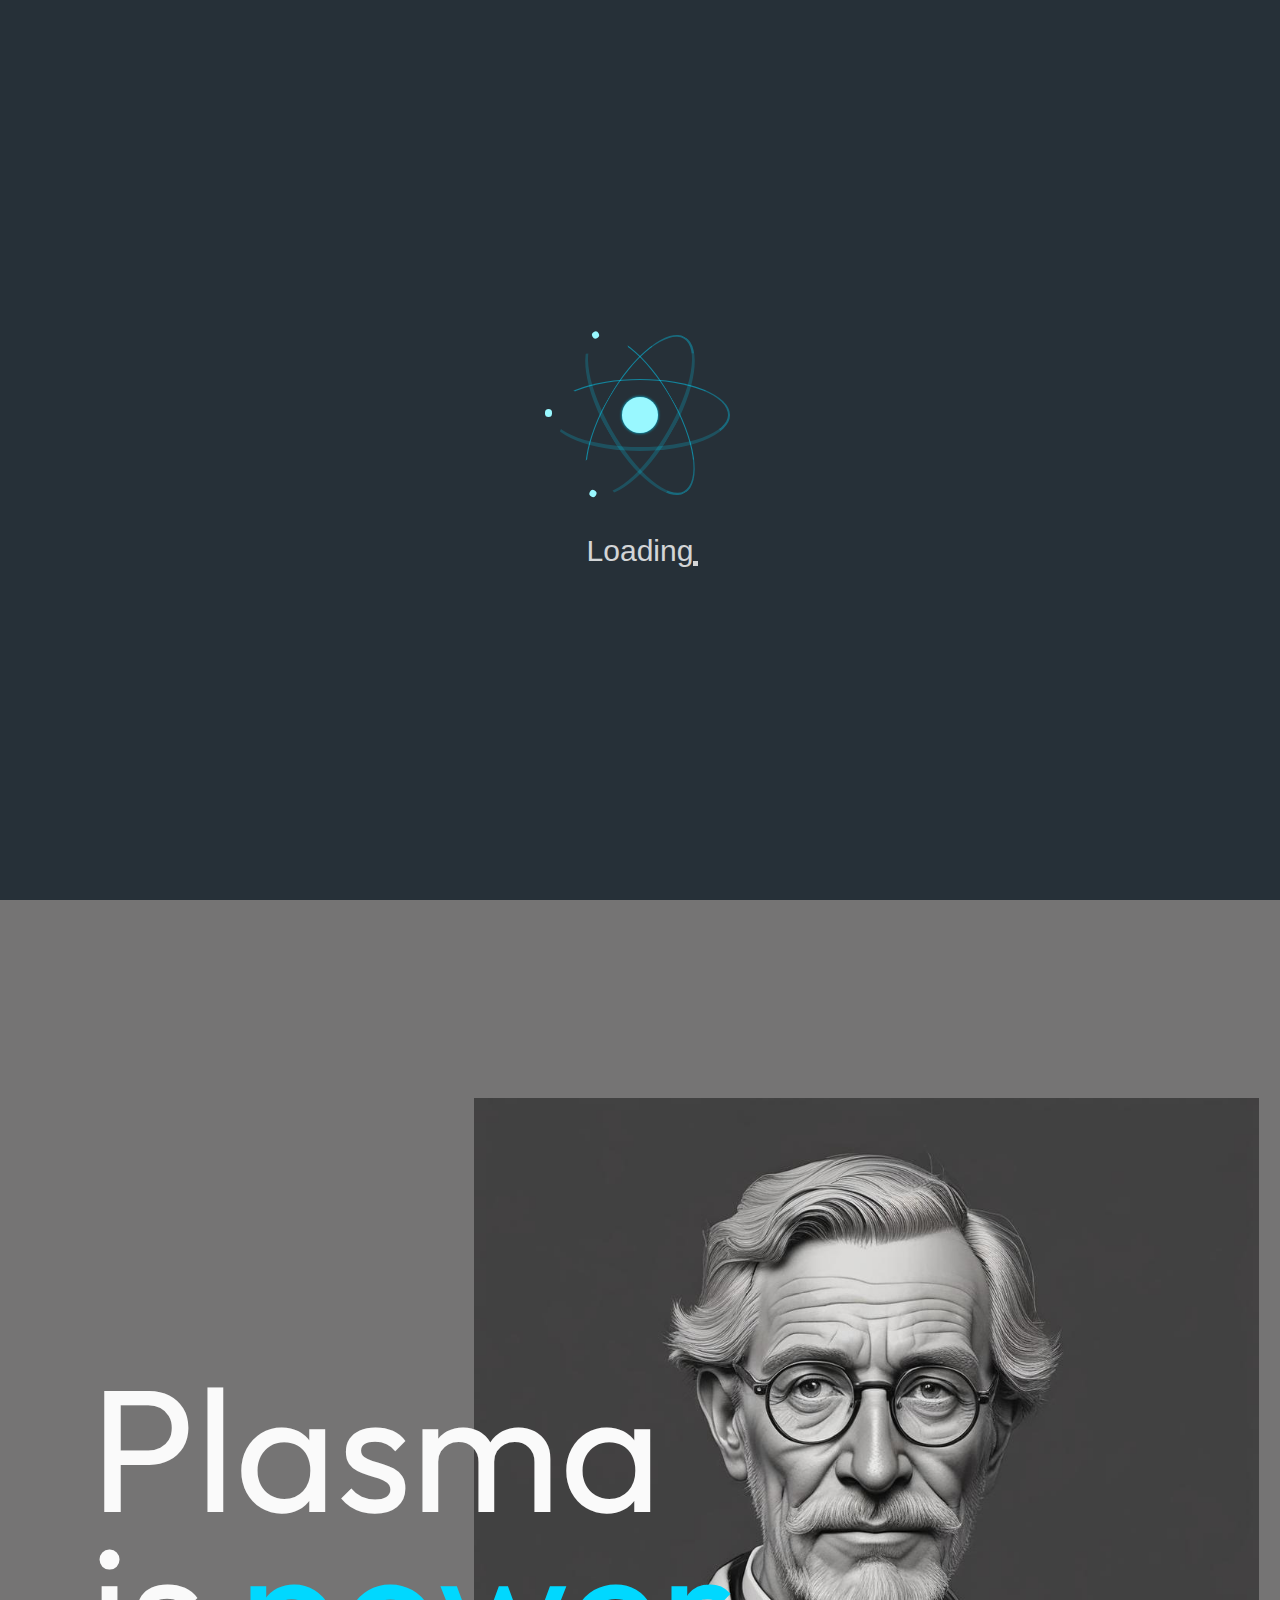
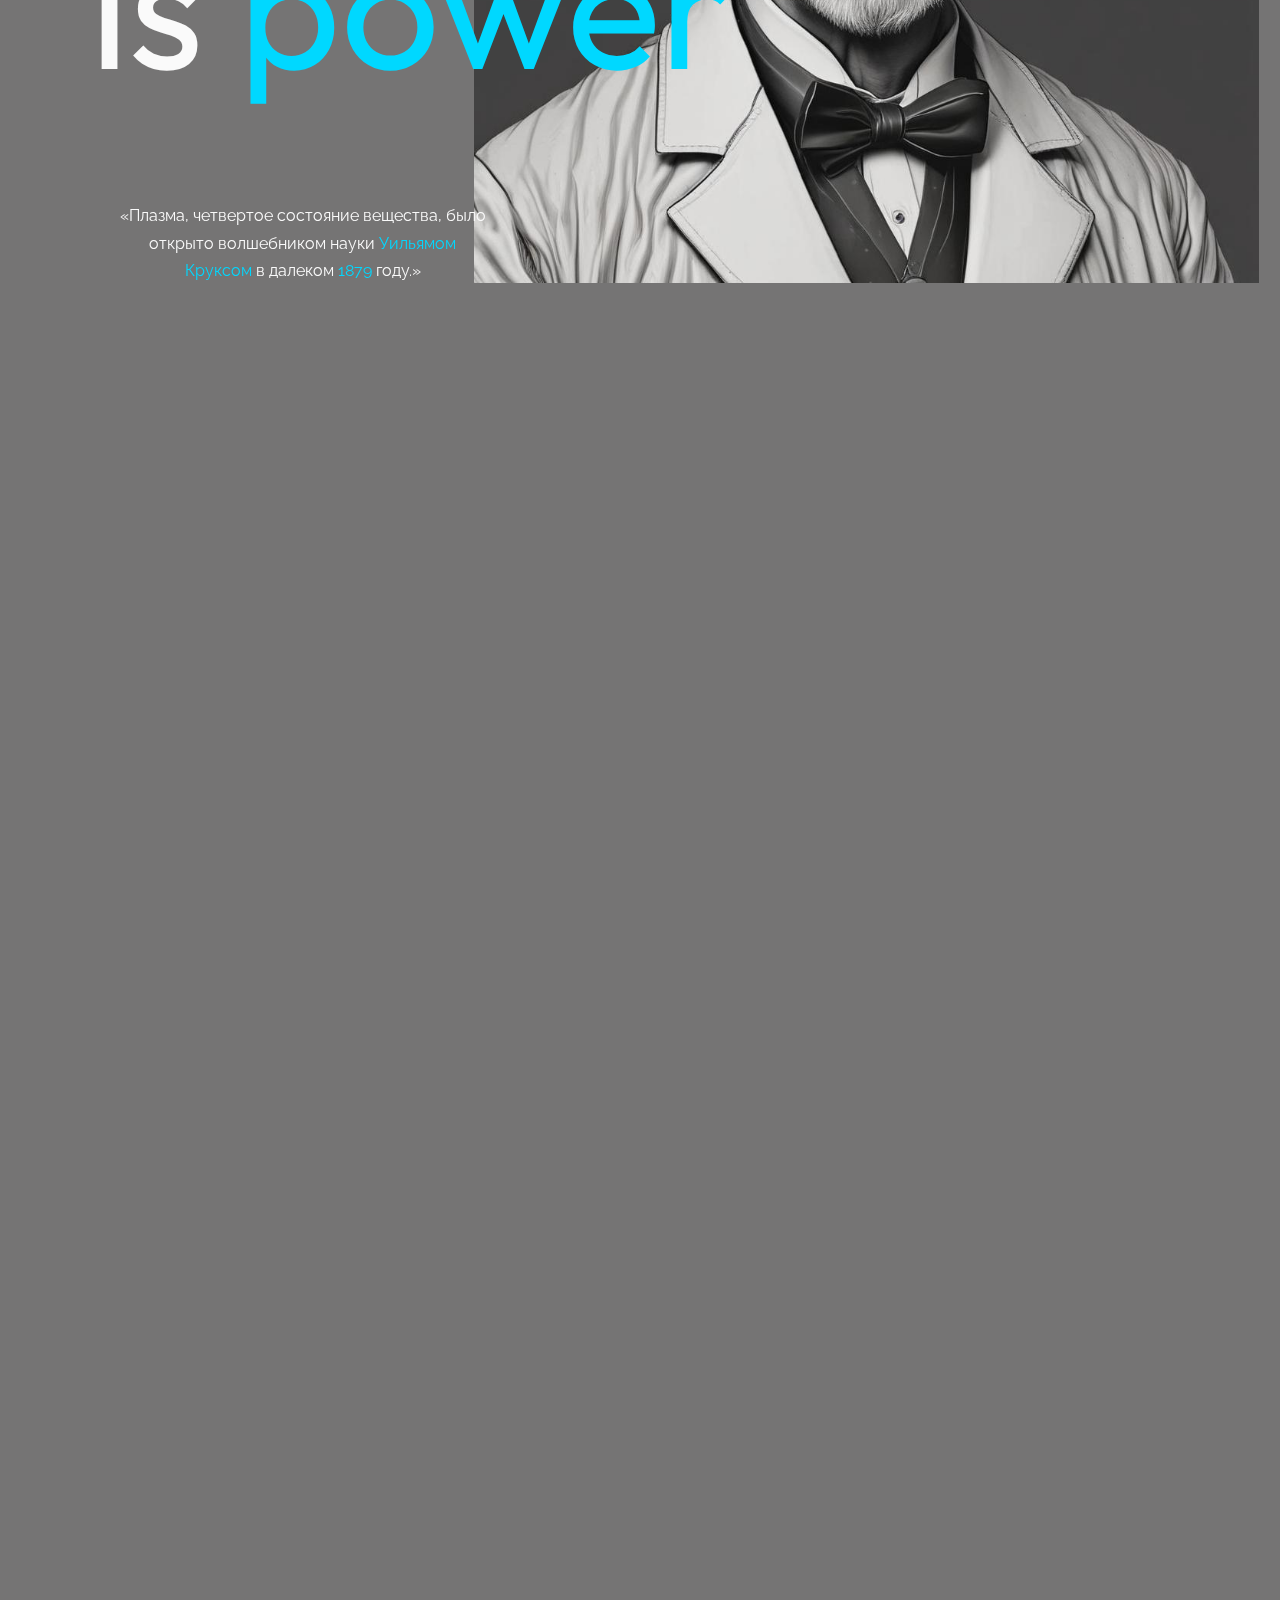
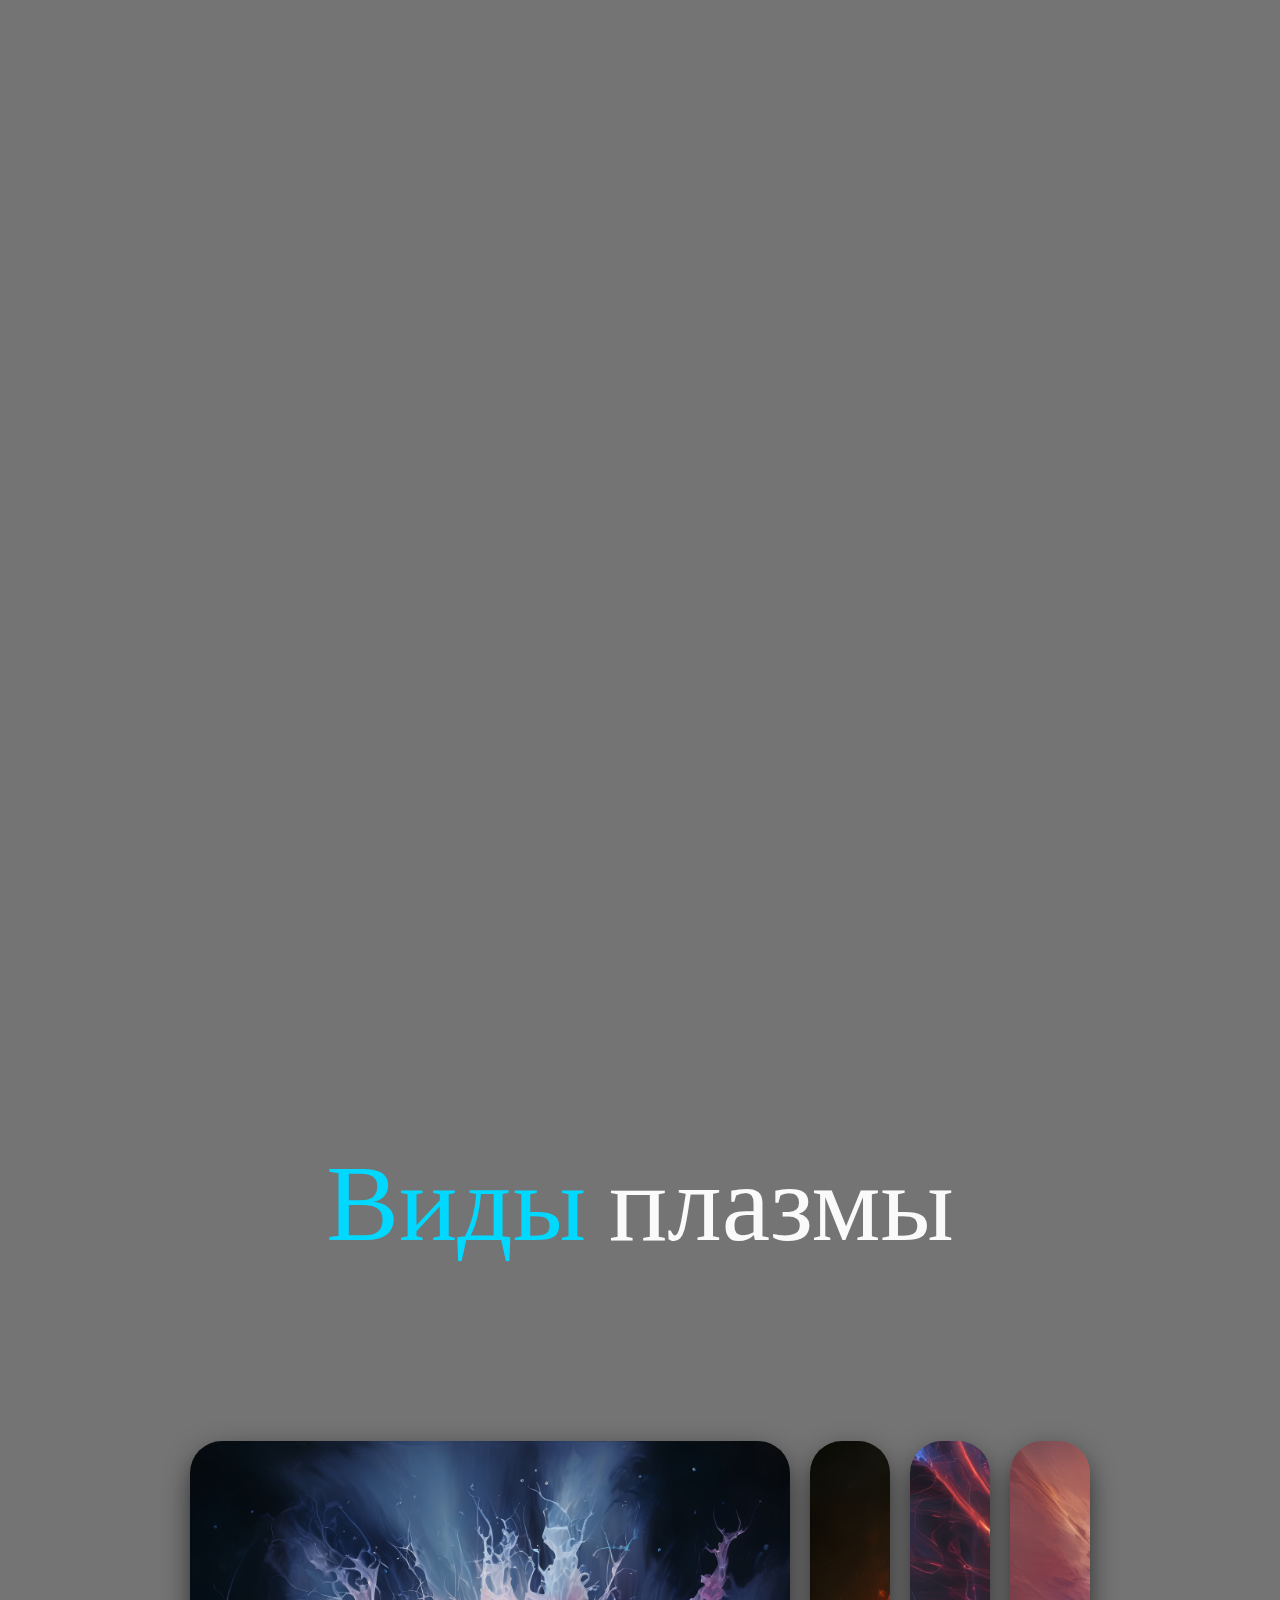
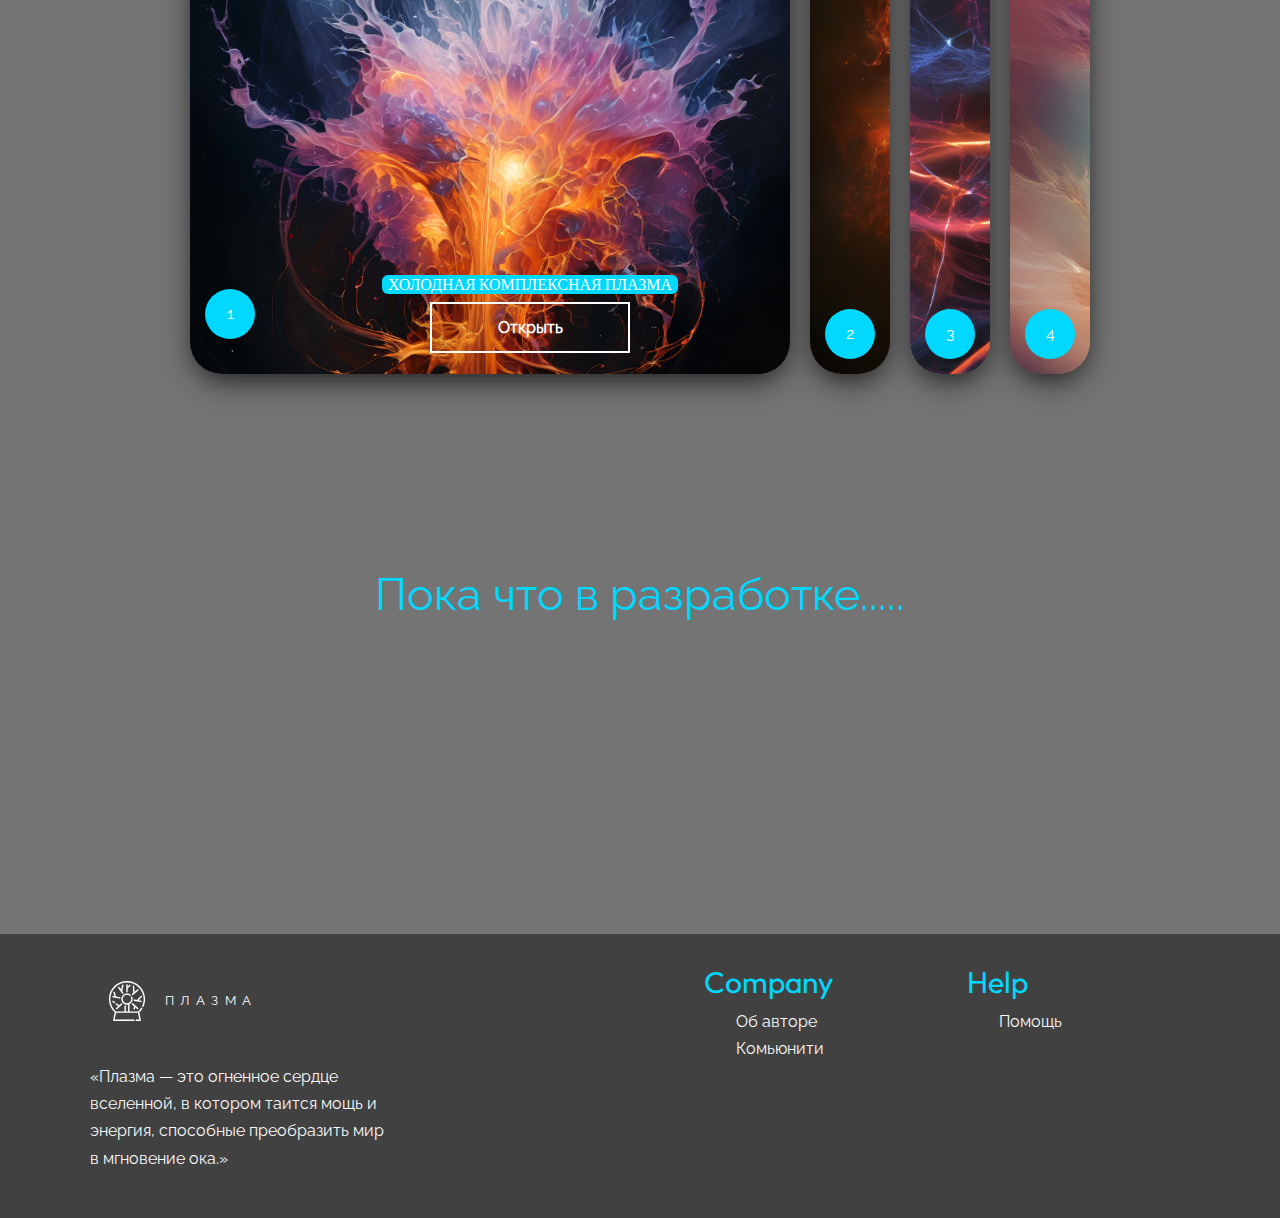
<file: index.html>
<!DOCTYPE html>
<html lang="en">
    <head>
        <meta charset="UTF-8" />
        <meta http-equiv="X-UA-Compatible" content="IE=edge" />
        <meta name="viewport" content="width=device-width, initial-scale=1.0" />
        <title>PlasmaDAA</title>
        <link rel="stylesheet" href="libs/bootstrap/css/bootstrap-reboot.min.css" />
        <link rel="stylesheet" href="libs/swiper/swiper-bundle.min.css" />
        <link rel="stylesheet" href="libs/micromodal/micromodal.css" />
        <link rel="stylesheet" href="./css/main.css" />

        <link
			rel="icon"
			type="image/x-icon"
			href="./img/free-icon-plasma-9893841.png"
		/>
        <link
			rel="apple-touch-icon"
			sizes="180x180"
			href="./img/favicons/apple-touch-icon.png"
		/>
    </head>

    <body>
        <div id="loader" class="loader-wrapper">
            <div class="atom">
                <div class="electron"></div>
                <div class="electron-alpha"></div>
                <div class="electron-omega"></div>
            </div>
            <span class="loader">Loading</span>
        </div>
        <div id="progressbar"></div>
        <div id="scrollpath"></div>
        <div id="cursor"></div>

<header class="home-header">
    <div class="top-line">
        <a href="#" class="logo">
            <span class="logo__img-wrapper">
                <img src="./img/logo.svg" alt="Вездеход" class="logo__images" />
            </span>
            <span class="logo__text">Плазма</span>
        </a>
        <!-- <div class="top-line__decoration asdf"></div> -->
        <!-- <div class="top-line__contacts">
			Телефон: <span class="top-line__numbers">555-65-34</span>
			<span class="top-line__separator"></span>
			<span class="top-line__address"
				>Адрес:<span class="top-line__text">ул. Московская, 35</span>
			</span>
		</div> -->
        <nav class="navigation">
            <ul>
                <li><a href="#plasma">Плазма</a></li>

                <li><a href="#knidslink">Виды</a></li>
                <li><a href="#feature">БУдущее</a></li>
            </ul>
        </nav>
        <!-- <div class="top-line__decoration"></div> -->
        <button class="dark-mode-btn">
            <img class="dark-mode-btn__icon" src="./img/Sun.svg" alt="" />
            <img class="dark-mode-btn__icon" src="./img/Moon (1).svg" alt="" />
        </button>
        <div class="menu-button-container">
            <a href="#" class="menu-button"></a>
        </div>
    </div>

    <div class="menu-active none">
        <ul>
            <li><a href="#plasma">Плазма</a></li>

            <li><a href="#knidslink">Виды</a></li>
            <li><a href="#feature">БУдущее</a></li>
        </ul>
    </div>

    <div class="home-header__content">
        <aside class="home-aside">
            <div class="home-aside__decoration asdf"></div>
            <div class="home-aside__soc">
                <div class="home-aside__soc-items">
                    <a href="#!" class="soc-item" target="_blank"
						><img src="./img/soc/instagram-brands.svg" alt="Instagram"
					/></a>
                    <a
						href="https://id.vk.com/account/#/main"
						class="soc-item"
						target="_blank"
						><img src="./img/soc/vk-brands.svg" alt="ВКонтакте"
					/></a>
                    <a href="#!" class="soc-item" target="_blank"
						><img src="./img/soc/facebook-f-brands.svg" alt="Facebook"
					/></a>
                    <a href="#!" class="soc-item" target="_blank"
						><img src="./img/soc/twitter-brands.svg" alt="Twitter"
					/></a>
                </div>
            </div>
            <div class="home-aside__share-icon"></div>
        </aside>

        <div class="slider-container">
            <div class="slider-text">
                <div class="swiper-wrapper">
                    <div class="swiper-slide slider-text__slide">
                        <div class="slider-text__content">
                            <h2 class="slider-text__heading">
                                Плазма: <span>ключ</span> к&#160;будущему технологий
                            </h2>
                            <p class="slider-text__desc">
                                &#171;Плазма, представляет собой неисчерпаемый источник новых
                                открытий и&#160;технологических прорывов.&#187;&#160;&#8212; Международная ассоциация
                                по&#160;исследованию плазмы
                            </p>
                            <button
								data-micromodal-open="modal-1"
								class="button slider-text__button"
							>
                                <span>Перейти</span>
                            </button>
                        </div>
                    </div>

                    <div class="swiper-slide slider-text__slide">
                        <div class="slider-text__content">
                            <h2 class="slider-text__heading">
                                Плазма и&#160;ее&#160;<span>роль</span> в&#160;космосе и&#160;на&#160;Земле
                            </h2>
                            <p class="slider-text__desc">
                                &#171;Плазма&#160;&#8212; это как огонь звезд, который светит нам путь к
                                пониманию вселенной и&#160;ее&#160;тайн.&#187;&#160;&#8212; Карл Саган
                            </p>
                            <button
								data-micromodal-open="modal-1"
								class="button slider-text__button"
							>
                                <span>Перейти</span>
                            </button>
                        </div>
                    </div>

                    <div class="swiper-slide slider-text__slide">
                        <div class="slider-text__content">
                            <h2 class="slider-text__heading">
                                <span>Феномен</span> плазменного состояния материи
                            </h2>
                            <p class="slider-text__desc">
                                &#171;Плазма&#160;&#8212; это как магия научного мира, она способна менять наше
                                представление о&#160;веществе и&#160;энергии.&#187;&#160;&#8212; Лиза Рэндолф
                            </p>
                            <button
								data-micromodal-open="modal-1"
								class="button slider-text__button"
							>
                                <span>Перейти</span>
                            </button>
                        </div>
                    </div>
                </div>
            </div>

            <div class="slider-img">
                <div class="swiper-wrapper">
                    <div class="swiper-slide slider-img__slide">
                        <div
							class="slider-img__bg"
							data-swiper-parallax="20%"
							style="background-image: url(./img/slide-images/1.jpg)"
						></div>
                    </div>
                    <div class="swiper-slide slider-img__slide">
                        <div
							class="slider-img__bg"
							data-swiper-parallax="20%"
							style="background-image: url(./img/slide-images/2.jpg)"
						></div>
                    </div>
                    <div class="swiper-slide slider-img__slide">
                        <div
							class="slider-img__bg"
							data-swiper-parallax="20%"
							style="background-image: url(./img/slide-images/3.jpg)"
						></div>
                    </div>
                </div>
            </div>

            <div class="slider-bottom">
                <div class="slider-share">
                    <div class="slider-share__items">
                        <a
							href="https://vk.com/share.php?url=https://webdesign-master.ru"
							class="soc-item slider-share__item"
							target="_blank"
							><img src="./img/soc/instagram-brands.svg" alt="Instagram"
						/></a>
                        <a
							href="https://www.facebook.com/sharer/sharer.php?u=https://webdesign-master.ru"
							class="soc-item slider-share__item"
							target="_blank"
							><img src="./img/soc/vk-brands.svg" alt="Facebook"
						/></a>
                        <a
							href="https://twitter.com/intent/tweet?url=https://webdesign-master.ru"
							class="soc-item slider-share__item"
							target="_blank"
							><img src="./img/soc/facebook-f-brands.svg" alt="Twitter"
						/></a>
                    </div>
                </div>
                <div class="slider-pagination">
                    <div class="swiper-pagination"></div>
                </div>
                <div class="slider-scrollbar">
                    <div class="swiper-scrollbar"></div>
                </div>
                <div class="slider-navigation">
                    <div class="slider-navigation__container">
                        <div class="swiper-button-prev"></div>
                        <div class="swiper-button-next"></div>
                    </div>
                </div>
            </div>

            <div class="slider-pagination-count">
                <span class="current">01</span> / <span class="total"></span>
            </div>

            <div class="slider-pagination-current">
                <span class="slider-pagination-current__num">01</span
				><span class="slider-pagination-current__dot">.</span>
            </div>

            <div class="slider-gear"></div>
        </div>
    </div>
</header>

<!-- <div class="modal micromodal-slide" id="modal-1" aria-hidden="true">
	<div class="modal__overlay" tabindex="-1" data-micromodal-close>
		<div
			class="modal__container"
			role="dialog"
			aria-modal="true"
			aria-labelledby="modal-1-title"
		>
			<header class="modal__header">
				<h2 class="modal__title" id="modal-1-title">Оставить заявку</h2>
				<button
					class="modal__close"
					aria-label="Закрыть окно"
				></button>
			</header>
			<form action="#">
				<main class="modal__content">
					<input
						class="form-input modal__input"
						type="text"
						name="VH-Name"
						placeholder="Ваше имя..."
					/>
					<input
						class="form-input modal__input"
						type="text"
						name="VH-Phone"
						placeholder="Ваш телефон..."
					/>
					<textarea
						class="form-input modal__input"
						name="Message"
						placeholder="Сообщение..."
					></textarea>
				</main>
				<footer class="modal__footer">
					<button class="button"><span>Отправить</span></button>
				</footer>
			</form>
		</div>
	</div>
</div> -->
 <main class="main">
    <div class="wrapper">
        <div class="content">
            <div class="hero-section">
                <img data-speed=".6" class="hero" src="./img/hero.jpg" alt="Alt" />
                <div class="container">
                    <div data-speed=".75" class="main-header">
                        <h1 class="main-title">Plasma is&#160;<span>power</span></h1>
                        <p>
                            &#171;Плазма, четвертое состояние вещества, было открыто волшебником
                            науки
                            <span
								><a
									href="https://ru.wikipedia.org/wiki/%D0%9A%D1%80%D1%83%D0%BA%D1%81,_%D0%A3%D0%B8%D0%BB%D1%8C%D1%8F%D0%BC"
									>Уильямом Круксом</a
								></span
							>
                            в&#160;далеком <span>1879</span> году.&#187;
                        </p>
                    </div>
                </div>
            </div>

            <div class="portfolio" id="plasma">
                <div class="container">
                    <div class="gallery">
                        <div data-speed=".9" class="gallery__left">
                            <div class="gallery__item hover-text-one">
                                <figure class="effect-text-three">
                                    <img src="./img/work/1.jpg" alt="Alt" />
                                    <figcaption>
                                        <h3>Шаровая молния</h3>
                                        <p>
                                            редкий метеорологический феномен, выглядящий как шар из
                                            огня.
                                        </p>
                                    </figcaption>
                                </figure>
                            </div>

                            <div class="text-block gallery__item">
                                <h2 class="text-block__h">Свойства плазмы:</h2>
                                <p class="text-block__p">
                                    <b>1.</b> Обладает способностью
                                    <span>проводить электричество</span>, так как является
                                    <i>ионизированным газом</i> с&#160;большим количеством свободных
                                    электронов и&#160;ионов. <br /><br />
                                    <b>2.</b> Обладает <span>высокой реактивностью</span> и
                                    способностью взаимодействовать с&#160;другими веществами <br />
                                    <br />
                                    <b>3.</b> Обладает <span>высокой температурой</span> и&#160;может
                                    быть нагрета до&#160;очень <i>высоких значений</i>,
                                    <br />
                                    <br />
                                    <b>4.</b> <span> Реагирует на&#160;магнитные поля</span> и&#160;может
                                    быть управляема с&#160;помощью <i>магнитных полей</i><br />
                                    <br />
                                    <b>5.</b> Системы плазмы
                                    <span>могут обладать самоорганизацией</span> и&#160;формировать
                                    различные структуры, такие как плазменные вихри или плазменные
                                    пучки.
                                </p>
                            </div>

                            <div class="gallery__item hover-text-one">
                                <figure class="effect-text-three">
                                    <img src="./img/work/2.jpg" alt="Alt" />
                                    <figcaption>
                                        <h3>Северное сияние</h3>
                                        <p>
                                            невероятное природное явление, созданное встречей
                                            солнечного ветра и&#160;магнитосферы, озаряющее небеса
                                            разноцветными лучами.
                                        </p>
                                    </figcaption>
                                </figure>
                            </div>
                        </div>

                        <div data-speed="1.1" class="gallery__right">
                            <div class="text-block gallery__item">
                                <h2 class="text-block__h">Что такое плазма?</h2>
                                <p class="text-block__p">
                                   &#160;&#8212;
                                    <span>
                                        это газообразное состояние вещества, в&#160;котором электроны и
                                        ионы разделены и&#160;образуют проводящую среду.
                                    </span>
                                    Она обладает свойствами как <i>газов</i>, так и
                                    <i>жидкостей</i>, и&#160;является наиболее распространенным
                                    состоянием во&#160;Вселенной.
                                </p>
                            </div>

                            <div class="gallery__item hover-text-one">
                                <figure class="effect-text-three">
                                    <img src="./img/work/4.jpg" alt="Alt" />
                                    <figcaption>
                                        <h3>Пламя</h3>
                                        <p>
                                            видимая часть процесса горения, когда горящее вещество
                                            образует горящий газ, который выделяет свет и&#160;тепло.
                                        </p>
                                    </figcaption>
                                </figure>
                            </div>
                            <div class="text-block gallery__item">
                                <h2 class="text-block__h">Где встречается плазма?</h2>
                                <p class="text-block__p">
                                    <b>1.</b> <span>Солнце</span> и&#160;<span>другие звезды</span>,
                                    являются огромными шаровыми облаками плазмы. <br />
                                    <br />
                                    <b>2.</b> <span>Молнии</span>. Подобно тому, как электричество
                                    протекает через проводник, плазма молнии возникает из-за
                                    ионизации газов в&#160;атмосфере. <br /><br />
                                    <b>3.</b> В&#160;научных исследованиях и&#160;плазменных ядерных
                                    реакторах, плазма используется для создания контролируемых
                                    <span>термоядерных реакци</span>й. <br /><br />
                                    <b>4.</b> <span>Северное сияние</span>, где заряженные частицы
                                    солнечного ветра взаимодействуют с&#160;атмосферой, создавая
                                    красочные световые эффекты.
                                </p>
                            </div>
                        </div>
                    </div>
                </div>
            </div>
        </div>
    </div>
</main>

        <section class="knids" id="knidslink">
    <h3><span>Виды </span>плазмы</h3>
    <div class="wrapper-kinds">
        <div class="container-kinds">
            <input type="radio" name="slide" id="c1" checked />
            <label for="c1" class="card">
                <div class="row">
                    <div class="icon">1</div>
                    <div class="description">
                        <h4>Холодная комплексная плазма</h4>
                        <button class="section__button section__button1">Открыть</button>
                    </div>
                </div>
            </label>
            <input type="radio" name="slide" id="c2" />
            <label for="c2" class="card">
                <div class="row">
                    <div class="icon">2</div>
                    <div class="description">
                        <h4>Термоядерная плазма</h4>
                        <button class="section__button section__button1">Открыть</button>
                    </div>
                </div>
            </label>
            <input type="radio" name="slide" id="c3" />
            <label for="c3" class="card">
                <div class="row">
                    <div class="icon">3</div>
                    <div class="description">
                        <h4>Квантовая плазма</h4>
                        <button class="section__button section__button1">Открыть</button>
                    </div>
                </div>
            </label>
            <input type="radio" name="slide" id="c4" />
            <label for="c4" class="card">
                <div class="row">
                    <div class="icon">4</div>
                    <div class="description">
                        <h4>Неидеальная плазма</h4>
                        <button class="section__button section__button1">Открыть</button>
                    </div>
                </div>
            </label>
        </div>
    </div>
</section>
 <div class="modal modal1">
    <div class="modal__main">
        <div class="modal__container-popap">
            <p class="modal__container-popap__title">Холодная комплексная плазма</p>
            <p>
               &#160;&#8212; это разновидность плазмы, которая имеет относительно низкую
                температуру и&#160;содержит различные виды заряженных частиц, таких как
                электроны, ионы, нейтральные атомы и&#160;молекулы. Это состояние плазмы
                создается при помощи различных методов, например, электрического
                разряда, микроволнового или лазерного воздействия на&#160;газовую среду.
                Холодная комплексная плазма находит применение в&#160;различных областях,
                таких как разработка материалов, медицина, обработка поверхностей,
                экология и&#160;другие.
            </p>
        </div>

        <a href="https://mephi.ru/press/news/19461">Читать статью</a>
        <button class="modal__close">✖</button>
    </div>
</div>

        <div class="text-feature" id="feature">Пока что в&#160;разработке.....</div>
 <footer class="footer">
    <div class="container">
        <div class="footer__row">
            <div class="footer__copyright">
                <div class="footer__logo">
                    <a href="#" class="logo">
                        <span class="logo__img-wrapper">
                            <img
								src="./img/logo.svg"
								alt="Вездеход"
								class="logo__images"
							/>
                        </span>
                        <span class="logo__text">Плазма</span>
                    </a>
                </div>
                <div class="footer__copyright-text">
                    <p>
                        &#171;Плазма&#160;&#8212; это огненное сердце вселенной, в&#160;котором таится мощь и
                        энергия, способные преобразить мир в&#160;мгновение ока.&#187;
                    </p>
                </div>
            </div>

            <div class="footer__nav">
                <div class="footer-nav">
                    <h4 class="footer-nav__title">Company</h4>
                    <ul class="footer-nav__list">
                        <li><a href="#">Об&#160;авторе</a></li>
                        <li><a href="#">Комьюнити</a></li>
                    </ul>
                </div>

                <div class="footer-nav">
                    <h4 class="footer-nav__title">Help</h4>
                    <ul class="footer-nav__list">
                        <li><a href="#">Помощь</a></li>
                    </ul>
                </div>
            </div>
        </div>
    </div>
</footer>

        <script src="libs/swiper/swiper-bundle.min.js"></script>
        <script src="libs/micromodal/micromodal.min.js"></script>
        <script src="libs/gsap/gsap.min.js"></script>
        <script src="libs/gsap/ScrollTrigger.min.js"></script>
        <script src="libs/gsap/ScrollSmoother.min.js"></script>

        <script src="./js/index.bundle.js"></script>
        <script src="./js/modal.js"></script>
    </body>
</html>
</file>
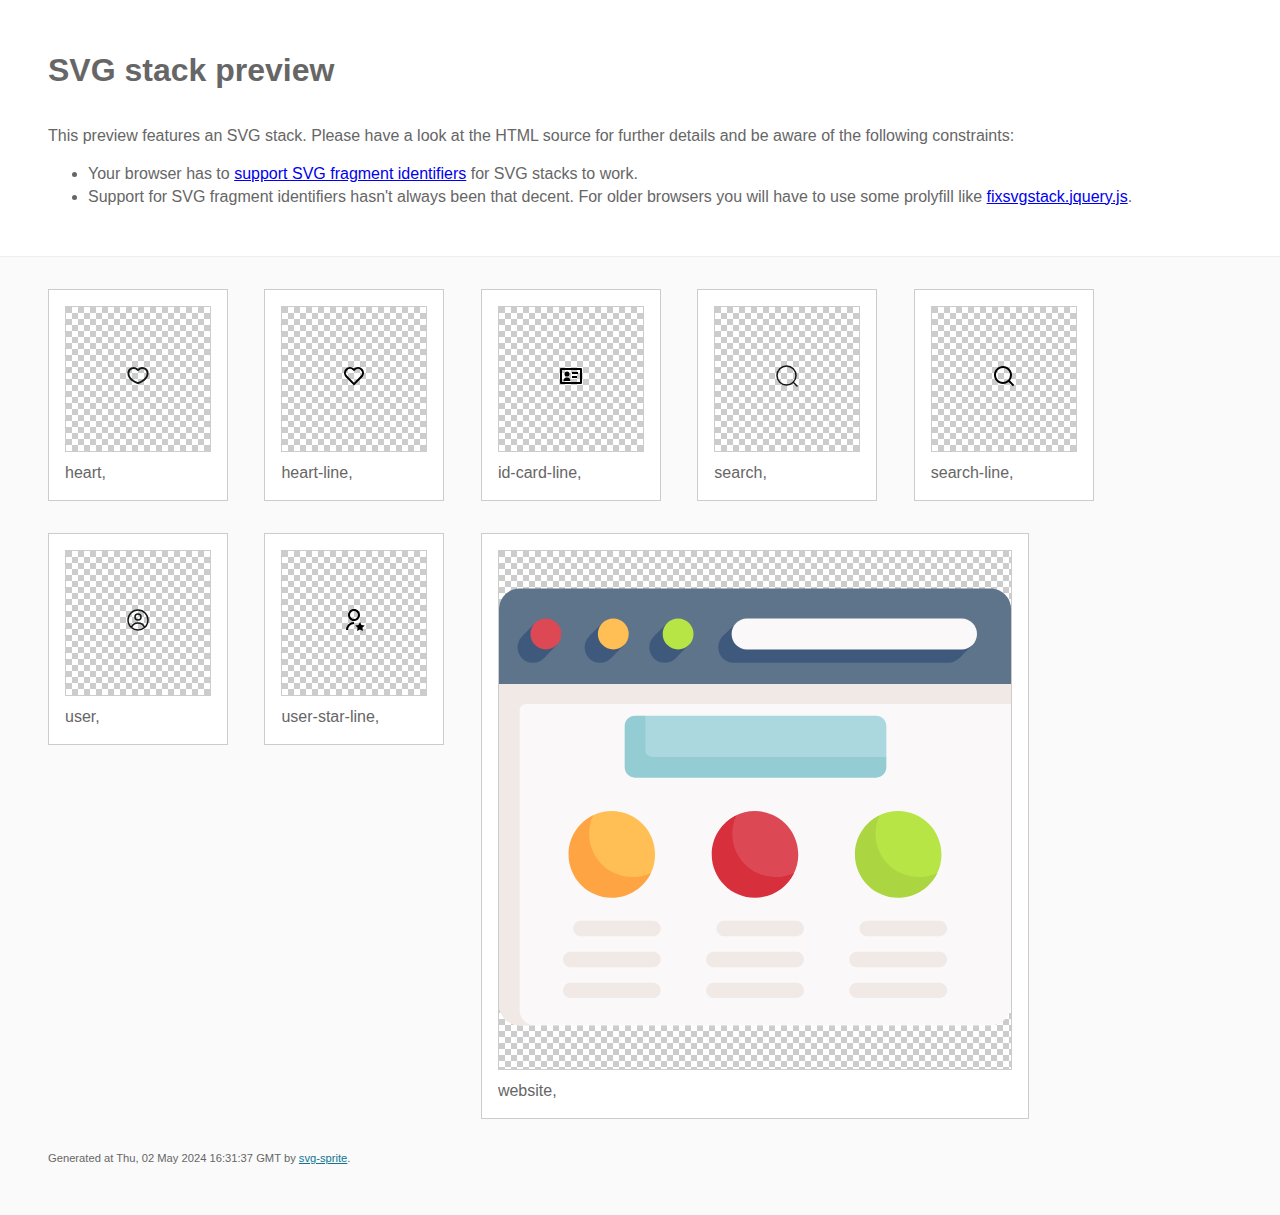
<file: img/svgsprite/stack/sprite.stack.html>
<!doctype html>
<html lang="en">
    <head>
        <meta charset="utf-8">
        <title>SVG stack preview | svg-sprite</title>
        <style>
            body {
                padding: 0;
                margin: 0;
                color: #666;
                background: #fafafa;
                font-family: Arial, Helvetica, sans-serif;
                font-size: 1em;
                line-height: 1.4;
            }

            header {
                display: block;
                padding: 3em 3em 2em;
                background-color: #fff;
            }

            header p {
                margin: 2em 0 0;
            }

            section {
                border-top: 1px solid #eee;
                padding: 2em 3em 0;
            }

            section ul {
                margin: 0;
                padding: 0;
            }

            section li {
                display: inline-block;
                background-color: #fff;
                position: relative;
                margin: 0 2em 2em 0;
                vertical-align: top;
                border: 1px solid #ccc;
                padding: 1em 1em 3em;
                cursor: default;
            }

            .icon-box {
                margin: 0;
                width: 144px;
                height: 144px;
                position: relative;
                background: #ccc url("data:image/svg+xml,%3Csvg xmlns='http://www.w3.org/2000/svg' width='12' height='12'%3E%3Cpath fill='%23fff' d='M6 0h6v6H6zM0 6h6v6H0z'/%3E%3C/svg%3E") top left repeat;
                border: 1px solid #ccc;
                display: table-cell;
                vertical-align: middle;
                text-align: center;
            }

            .icon {
                display: inline-block;
            }

            h1 {
                margin-top: 0;
            }

            h2 {
                margin: 0;
                padding: 0;
                font-size: 1em;
                font-weight: 400;
                white-space: nowrap;
                overflow: hidden;
                text-overflow: ellipsis;
                position: absolute;
                left: 1em;
                right: 1em;
                bottom: 1em;
            }

            footer {
                display: block;
                margin: 0;
                padding: 0 3em 3em;
            }

            footer p {
                margin: 0;
                font-size: .7em;
            }

            footer a {
                color: #0f7595;
                margin-left: 0;
            }
        </style>

<!--
Sprite shape dimensions
====================================================================================================
You will need to set the sprite shape dimensions via CSS when you use them as stack SVGs, otherwise
they would become a huge 100% in size. You may use the following dimension classes for doing so.
They might well be outsourced to an external stylesheet of course.
-->

<style>
 .svg-heart-dims { width: 24px; height: 25px; }
 .svg-heart-line-dims { width: 24px; height: 24px; }
 .svg-id-card-line-dims { width: 24px; height: 24px; }
 .svg-search-dims { width: 24px; height: 24px; }
 .svg-search-line-dims { width: 24px; height: 24px; }
 .svg-user-dims { width: 24px; height: 24px; }
 .svg-user-star-line-dims { width: 24px; height: 24px; }
 .svg-website-dims { width: 512px; height: 512px; }
</style>

<!--
====================================================================================================
-->

    </head>
    <body>
        <header>
            <h1>SVG stack preview</h1>
            <p>This preview features an SVG stack. Please have a look at the HTML source for further details and be aware of the following constraints:</p>
            <ul>
                <li>Your browser has to <a href="https://caniuse.com/svg-fragment" target="_blank" rel="noopener noreferrer">support SVG fragment identifiers</a> for SVG stacks to work.</li>
                <li>Support for SVG fragment identifiers hasn't always been that decent. For older browsers you will have to use some prolyfill like <a href="https://github.com/preciousforever/SVG-Stacker/blob/master/fixsvgstack.jquery.js" target="_blank" rel="noopener noreferrer">fixsvgstack.jquery.js</a>.</li>
            </ul>
        </header>
        <section>

<!--
SVG stack
====================================================================================================
These SVG images make use of fragment identifiers (IDs) to reference certain portions of the
external sprite. By default, all shapes inside the sprite are hidden by CSS. The `:target` pseudo
selector is used to show the very shape that is referenced by the fragment identifier.
-->

            <ul>

             <li title="heart">
                    <div class="icon-box">
                        <img src="svg/sprite.stack.svg#heart" class="svg-heart-dims" alt="heart">
                    </div>
                    <h2>heart, </h2>
                </li>
             <li title="heart-line">
                    <div class="icon-box">
                        <img src="svg/sprite.stack.svg#heart-line" class="svg-heart-line-dims" alt="heart-line">
                    </div>
                    <h2>heart-line, </h2>
                </li>
             <li title="id-card-line">
                    <div class="icon-box">
                        <img src="svg/sprite.stack.svg#id-card-line" class="svg-id-card-line-dims" alt="id-card-line">
                    </div>
                    <h2>id-card-line, </h2>
                </li>
             <li title="search">
                    <div class="icon-box">
                        <img src="svg/sprite.stack.svg#search" class="svg-search-dims" alt="search">
                    </div>
                    <h2>search, </h2>
                </li>
             <li title="search-line">
                    <div class="icon-box">
                        <img src="svg/sprite.stack.svg#search-line" class="svg-search-line-dims" alt="search-line">
                    </div>
                    <h2>search-line, </h2>
                </li>
             <li title="user">
                    <div class="icon-box">
                        <img src="svg/sprite.stack.svg#user" class="svg-user-dims" alt="user">
                    </div>
                    <h2>user, </h2>
                </li>
             <li title="user-star-line">
                    <div class="icon-box">
                        <img src="svg/sprite.stack.svg#user-star-line" class="svg-user-star-line-dims" alt="user-star-line">
                    </div>
                    <h2>user-star-line, </h2>
                </li>
             <li title="website">
                    <div class="icon-box">
                        <img src="svg/sprite.stack.svg#website" class="svg-website-dims" alt="website">
                    </div>
                    <h2>website, </h2>
                </li>
         </ul>

<!--
====================================================================================================
-->

        </section>
        <footer>
            <p>Generated at Thu, 02 May 2024 16:31:37 GMT by <a href="https://github.com/svg-sprite/svg-sprite" target="_blank" rel="noopener noreferrer">svg-sprite</a>.</p>
        </footer>
    </body>
</html>
</file>
<file: libs/micromodal/micromodal.css>
.modal {
	font-family: -apple-system,BlinkMacSystemFont,avenir next,avenir,helvetica neue,helvetica,ubuntu,roboto,noto,segoe ui,arial,sans-serif;
}
.modal__overlay {
	position: fixed;
	top: 0;
	left: 0;
	right: 0;
	bottom: 0;
	background: rgba(0,0,0,0.6);
	display: flex;
	justify-content: center;
	align-items: center;
}
.modal__container {
	background-color: #fff;
	padding: 30px;
	max-width: 500px;
	max-height: 100vh;
	border-radius: 4px;
	overflow-y: auto;
	box-sizing: border-box;
}
.modal__header {
	display: flex;
	justify-content: space-between;
	align-items: center;
}
.modal__title {
	margin-top: 0;
	margin-bottom: 0;
	font-weight: 600;
	font-size: 1.25rem;
	line-height: 1.25;
	color: #00449e;
	box-sizing: border-box;
}
.modal__close {
	background: transparent;
	border: 0;
}
.modal__header .modal__close:before { content: "\2715"; }
.modal__content {
	margin-top: 2rem;
	margin-bottom: 2rem;
	line-height: 1.5;
	color: rgba(0,0,0,.8);
}
.modal__btn {
	font-size: .875rem;
	padding-left: 1rem;
	padding-right: 1rem;
	padding-top: .5rem;
	padding-bottom: .5rem;
	background-color: #e6e6e6;
	color: rgba(0,0,0,.8);
	border-radius: .25rem;
	border-style: none;
	border-width: 0;
	cursor: pointer;
	-webkit-appearance: button;
	text-transform: none;
	overflow: visible;
	line-height: 1.15;
	margin: 0;
	will-change: transform;
	-moz-osx-font-smoothing: grayscale;
	-webkit-backface-visibility: hidden;
	backface-visibility: hidden;
	-webkit-transform: translateZ(0);
	transform: translateZ(0);
	transition: -webkit-transform .25s ease-out;
	transition: transform .25s ease-out;
	transition: transform .25s ease-out,-webkit-transform .25s ease-out;
}
.modal__btn:focus, .modal__btn:hover {
	-webkit-transform: scale(1.05);
	transform: scale(1.05);
}
.modal__btn-primary {
	background-color: #00449e;
	color: #fff;
}

@keyframes mmfadeIn {
	from { opacity: 0; }
	to { opacity: 1; }
}
@keyframes mmfadeOut {
	from { opacity: 1; }
	to { opacity: 0; }
}
@keyframes mmslideIn {
	from { transform: translateY(15%); }
	to { transform: translateY(0); }
}
@keyframes mmslideOut {
	from { transform: translateY(0); }
	to { transform: translateY(-10%); }
}
.micromodal-slide {
	display: none;
}
.micromodal-slide.is-open {
	display: block;
}
.micromodal-slide[aria-hidden="false"] .modal__overlay {
	animation: mmfadeIn .3s cubic-bezier(0.0, 0.0, 0.2, 1);
}
.micromodal-slide[aria-hidden="false"] .modal__container {
	animation: mmslideIn .3s cubic-bezier(0, 0, .2, 1);
}
.micromodal-slide[aria-hidden="true"] .modal__overlay {
	animation: mmfadeOut .3s cubic-bezier(0.0, 0.0, 0.2, 1);
}
.micromodal-slide[aria-hidden="true"] .modal__container {
	animation: mmslideOut .3s cubic-bezier(0, 0, .2, 1);
}
.micromodal-slide .modal__container,
.micromodal-slide .modal__overlay {
	will-change: transform;
}
</file>
<file: css/main.css>
@charset "UTF-8";
/* Base */ /* Reset and base styles  */
* {
  padding: 0px;
  margin: 0px;
  border: none;
}

*,
*::before,
*::after {
  box-sizing: border-box;
}

/* Links */
a, a:link, a:visited {
  text-decoration: none;
}

a:hover {
  text-decoration: none;
}

/* Common */
aside, nav, footer, header, section, main {
  display: block;
}

h1, h2, h3, h4, h5, h6, p {
  font-size: inherit;
  font-weight: inherit;
}

ul, ul li {
  list-style: none;
}

img {
  vertical-align: top;
}

img, svg {
  max-width: 100%;
  height: auto;
}

address {
  font-style: normal;
}

/* Form */
input, textarea, button, select {
  font-family: inherit;
  font-size: inherit;
  color: inherit;
  background-color: transparent;
}

input::-ms-clear {
  display: none;
}

button, input[type=submit] {
  display: inline-block;
  box-shadow: none;
  background-color: transparent;
  background: none;
  cursor: pointer;
}

input:focus, input:active,
button:focus, button:active {
  outline: none;
}

button::-moz-focus-inner {
  padding: 0;
  border: 0;
}

label {
  cursor: pointer;
}

legend {
  display: block;
}

:root {
  --fontsize: 16px;
  --textcolor: #333;
  --dark: #303030;
  --dark-lighten-7: #424242;
  --dark-lighten-20: #636363;
  --deep: #252525;
  --deep-lighten-6: #343434;
  --lineheight: 1.7;
  --userfont: raleway-vh, sans-serif;
  --systemfont: -apple-system, BlinkMacSystemFont, Arial, sans-serif;
  --size: 75px;
  --size-sm: 58px;
  --border-opacity: 0.1;
}

body {
  --accent: #00d8ff;
  --dark: #414141;
  --deep: #757474;
  --deep-lighten-6: #999696;
}

.dark {
  --accent: #8447f5;
  --textcolor: #ff0000;
  --dark: #303030;
  --dark-lighten-7: #424242;
  --dark-lighten-20: #636363;
  --deep: #252525;
  --deep-lighten-6: #343434;
}

@font-face {
  src: url("../fonts/oswaldbold-webfont.woff2") format("woff2");
  font-family: "oswald-vh";
  font-weight: 700;
  font-style: normal;
}
@font-face {
  src: url("../fonts/oswaldmedium-webfont.woff2") format("woff2");
  font-family: "oswald-vh";
  font-weight: 500;
  font-style: normal;
}
@font-face {
  src: url("../fonts/ralewayextrabold-webfont.woff2") format("woff2");
  font-family: "raleway-vh";
  font-weight: 800;
  font-style: normal;
}
@font-face {
  src: url("../fonts/ralewaymedium-webfont.woff2") format("woff2");
  font-family: "raleway-vh";
  font-weight: 500;
  font-style: normal;
}
@font-face {
  src: url("../fonts/ralewaysemibold-webfont.woff2") format("woff2");
  font-family: "raleway-vh";
  font-weight: 600;
  font-style: normal;
}
@font-face {
  src: url("../fonts/robotomedium-webfont.woff2") format("woff2");
  font-family: "roboto-vh";
  font-weight: 500;
  font-style: normal;
}
::-webkit-scrollbar {
  width: 0;
}

#scrollpath {
  z-index: 6000;
  position: fixed;
  top: 0;
  right: 0;
  width: 10px;
  height: 100%;
  background: rgba(255, 255, 255, 0.05);
}

#progressbar {
  z-index: 6000;
  position: fixed;
  top: 0;
  right: 0;
  width: 10px;
  background: linear-gradient(to top, #fff, #fff);
  animation: animate 5s linear infinite;
}

@keyframes animate {
  0%, 100% {
    filter: hue-rotate(0deg);
  }
  50% {
    filter: hue-rotate(360deg);
  }
}
#progressbar::before {
  content: "";
  position: absolute;
  top: 0;
  left: 0;
  width: 100%;
  height: 100%;
  background: linear-gradient(to top, #fff, #fff);
  filter: blur(30px);
}

#progressbar::after {
  content: "";
  position: absolute;
  top: 0;
  left: 0;
  width: 100%;
  height: 100%;
  background: linear-gradient(to top, #fff, #fff);
  filter: blur(30px);
}

::placeholder {
  color: #666;
}

::selection {
  background-color: var(--accent);
  color: #fff;
}

input,
textarea {
  outline: none;
}

input:focus:required:invalid,
textarea:focus:required:invalid {
  border-color: red;
}

input:required:valid,
textarea:required:valid {
  border-color: green;
}

body {
  font-family: var(--userfont);
  font-size: var(--fontsize);
  line-height: var(--lineheight);
  color: var(--textcolor);
  min-width: 320px;
  position: relative;
  overflow-x: hidden;
}

/* USER STYLES */
body,
html {
  height: 100%;
}

.none {
  display: none !important;
}

.visually-hidden {
  position: absolute;
  width: 1px;
  height: 1px;
  margin: -1px;
  border: 0;
  padding: 0;
  white-space: nowrap;
  clip-path: inset(100%);
  clip: rect(0 0 0 0);
  overflow: hidden;
}

.no-scroll {
  overflow-y: hidden;
}

.text-left {
  text-align: left;
}

.text-right {
  text-align: right;
}

.text-center {
  text-align: center;
}

.d-flex {
  display: flex;
}

.flex-center {
  justify-content: center;
}

/* Blocks */
.dark-mode-btn {
  width: 51px;
  height: 26px;
  background: #3c3c3c;
  border-radius: 50px;
  display: flex;
  justify-content: space-between;
  padding: 5px;
  position: relative;
}
.dark-mode-btn:before {
  content: "";
  position: absolute;
  top: 1px;
  left: 1px;
  display: block;
  height: 24px;
  width: 24px;
  border-radius: 50%;
  background: var(--accent);
  transition: left 0.3s ease-in;
}
.dark-mode-btn--active::before {
  left: 26px;
}

.dark-mode-btn__icon {
  position: relative;
  z-index: 9;
}

.text-feature {
  color: var(--accent);
  text-align: center;
  font-size: calc(var(--size) * 0.6);
  margin-bottom: 300px;
}

.footer {
  padding: 30px 0;
  background: var(--dark);
  color: var(--text-white);
}
.footer a {
  color: var(--text-white);
}
@media (max-width: 767px) {
  .footer {
    padding: 40px 0;
  }
}

.footer__row {
  display: grid;
  grid-template-columns: 1fr 1fr;
  align-items: start;
  gap: 128px;
}
@media (max-width: 767px) {
  .footer__row {
    grid-template-columns: 1fr;
    gap: 40px;
  }
}

.footer__copyright {
  display: grid;
  gap: 24px;
}

.footer__copyright-text {
  max-width: 300px;
}

.footer__nav {
  display: grid;
  grid-template-columns: 1fr 1fr;
  align-items: start;
  gap: 40px;
}
@media (max-width: 767px) {
  .footer__nav {
    grid-row: -1/1;
    gap: 20px;
  }
}

.footer-nav__title {
  color: var(--accent);
  font-size: 30px;
}

.footer-nav__list li:hover {
  color: var(--accent);
  transition: all 0.3s ease-in;
}

/* BOOTSTRAP SETTINGS SECTION */
/* gutter 20px (10px + 10px). Comment this code for default gutter start at 1.5rem (24px) wide. */
/* .container, .container-fluid, .container-lg, .container-md, .container-sm, .container-xl, .container-xxl { --bs-gutter-x: .625rem; }
.row, .row > * { --bs-gutter-x: 1.25rem; } */
/* FONTS LOAD SECTION */
/* GENERAL CSS SETTINGS */
/* TOP LINE */
.home-header {
  background-color: var(--deep);
  height: 100%;
  color: #fff;
  padding-top: var(--size);
}

.top-line {
  position: fixed;
  width: 100%;
  height: var(--size);
  top: 0;
  border-bottom: 1px solid rgba(255, 255, 255, var(--border-opacity));
  z-index: 10;
  background-color: var(--deep);
  display: flex;
  align-items: center;
  justify-content: space-between;
}

.logo {
  flex: 0 0 200px;
  display: flex;
  align-items: center;
  color: #fff;
  text-transform: uppercase;
  font-size: 13px;
  font-weight: 500;
  letter-spacing: 0.5em;
  text-decoration: none;
}

.logo:hover,
.logo:focus {
  color: #fff;
  text-decoration: none;
}

.logo__img-wrapper {
  width: var(--size);
  height: var(--size);
  display: flex;
  align-items: center;
  justify-content: center;
}

.menu-button-container {
  flex: 0 0 100px;
  text-align: right;
  position: relative;
  height: var(--size);
}

.menu-button {
  position: absolute;
  top: 0;
  right: 0;
  width: var(--size);
  height: var(--size);
  background-color: #3c3c3c;
  background-image: url(../img/bars-solid.svg);
  background-repeat: no-repeat;
  background-position: center;
  transition: background 0.25s ease-out;
}

.menu-button:hover {
  background-color: var(--accent);
}

.top-line__decoration {
  flex: 1 0 0;
  text-align: center;
}

.top-line__decoration::before {
  content: "";
  height: 1px;
  width: 50px;
  background-color: #fff;
  display: inline-block;
  opacity: calc(var(--border-opacity) * 1.5);
  position: relative;
  top: -5px;
}

.top-line__contacts {
  text-transform: uppercase;
  font-size: 10px;
  font-weight: 500;
  letter-spacing: 0.4em;
  color: rgba(255, 255, 255, 0.5);
  display: flex;
  align-items: center;
}

.top-line__separator {
  width: 1px;
  height: 30px;
  background-color: rgba(255, 255, 255, calc(var(--border-opacity) * 1.5));
  margin: 0 20px;
}

.top-line__numbers,
.top-line__text {
  font-family: roboto-vh, sans-serif;
  margin-left: 7px;
}

.top-line__numbers a,
.top-line__text a {
  color: var(--accent);
}

.top-line__numbers {
  color: var(--accent);
}

.top-line__text {
  color: rgba(255, 255, 255, 0.75);
}

/* ASIDE */
.home-header__content {
  height: 100%;
}

.home-aside {
  background-color: var(--dark);
  height: 100%;
  position: fixed;
  top: 0;
  width: var(--size);
  padding-top: var(--size);
  display: flex;
  flex-direction: column;
  align-items: center;
  justify-content: center;
  z-index: 5;
}

.home-aside__decoration {
  flex: 1 0 0;
  background-image: url(../img/decoration.svg);
  width: 100%;
  background-repeat: no-repeat;
  background-position: center;
}

.home-aside__soc {
  flex: 1 0 0;
}

.home-aside__share-icon {
  background-color: var(--accent);
  width: var(--size);
  flex: 0 0 var(--size);
  background-image: url(../img/share-solid.svg);
  background-size: 12px;
  background-repeat: no-repeat;
  background-position: center;
}

.soc-item {
  width: 40px;
  height: 40px;
  display: flex;
  justify-content: center;
  align-items: center;
  border: 1px solid rgba(255, 255, 255, var(--border-opacity));
  border-bottom: 1px solid transparent;
  margin-top: -1px;
  transition: background 0.5s ease-out;
}

.soc-item:last-child {
  border-bottom: 1px solid rgba(255, 255, 255, var(--border-opacity));
}

.soc-item img {
  width: 15px;
  height: auto;
  max-height: 15px;
  opacity: 0.3;
  transition: opacity 0.5s ease-out;
}

.soc-item:hover {
  background-color: var(--accent);
}

.soc-item:hover img {
  opacity: 1;
}

/* SLIDER */
.slider-container {
  padding-left: var(--size);
  width: 100%;
  height: 100%;
  overflow: hidden;
  position: relative;
}

.slider-bottom {
  position: absolute;
  bottom: 0;
  display: flex;
  align-items: center;
  z-index: 5;
  left: var(--size);
  height: var(--size);
  width: calc(75% - var(--size));
}

.slider-share {
  flex: 0 1 auto;
  display: none;
}

.slider-scrollbar {
  flex: 1 0 0;
}

.slider-scrollbar .swiper-scrollbar {
  height: 1px;
  background-color: rgba(255, 255, 255, 0.2);
}

.slider-scrollbar .swiper-scrollbar-drag {
  height: 3px;
  background-color: var(--accent);
  top: -1px;
}

.slider-navigation__container {
  max-width: 70px;
  position: relative;
  margin: auto;
}

.slider-navigation {
  flex: 0 0 140px;
  position: relative;
  left: 10px;
}

.slider-navigation .swiper-button-prev,
.slider-navigation .swiper-button-next {
  width: 32px;
  height: 32px;
  color: var(--accent);
  background-color: #3c3c3c;
  border-radius: 100%;
  border: 2px solid var(--accent);
  top: 5px;
}

.slider-navigation .swiper-button-prev::after,
.slider-navigation .swiper-button-next::after {
  font-size: 10px;
}

.slider-navigation .swiper-button-prev.swiper-button-disabled,
.slider-navigation .swiper-button-next.swiper-button-disabled {
  opacity: 1;
  color: #8a8a8a;
  border-color: #8a8a8a;
}

.slider-navigation .swiper-button-prev {
  left: 0;
}

.slider-navigation .swiper-button-next {
  right: 0;
}

.slider-share__items {
  display: flex;
  position: relative;
  bottom: -0.5px;
}

.slider-share__item {
  width: var(--size);
  height: var(--size);
  border: none;
  background-color: var(--dark);
  border-right: 1px solid rgba(255, 255, 255, var(--border-opacity));
  margin-left: -0.5px;
}

.slider-share__item:last-child {
  border: none;
}

.slider-share__item:last-child::after {
  content: "";
  position: absolute;
  top: 0;
  right: 0;
  width: 3px;
  height: 100%;
  background-color: var(--accent);
}

.slider-img {
  height: 100%;
  width: 75%;
  overflow: hidden;
  position: relative;
}

.slider-img::before {
  content: "";
  position: absolute;
  width: 100%;
  height: 100%;
  background-color: rgba(0, 0, 0, 0.45);
  z-index: 2;
}

.slider-img__slide {
  height: 100%;
  overflow: hidden;
}

.slider-img__bg {
  height: 100%;
  background-position: center;
  background-size: cover;
}

.slider-text {
  position: absolute;
  z-index: 3;
  width: 100%;
  height: calc(100% - var(--size));
}

.slider-text__slide {
  display: flex;
  justify-content: center;
  flex-direction: column;
}

.slider-text__content {
  text-align: right;
  padding-right: 22%;
}

.slider-text__heading {
  text-transform: uppercase;
  font-size: 60px;
  line-height: 120%;
  font-family: oswald-vh, sans-serif;
  max-width: 780px;
  float: right;
}

.slider-text__heading span {
  color: var(--accent);
  white-space: nowrap;
}

.slider-text__desc {
  float: right;
  max-width: 500px;
  font-size: 13px;
  font-weight: 500;
  margin-top: 15px;
  margin-bottom: 20px;
  clear: both;
}

.slider-text__button {
  float: right;
  clear: both;
}

.slider-pagination {
  flex: 0 0 140px;
  display: flex;
  justify-content: center;
  height: var(--size);
  align-items: center;
  position: relative;
}

.slider-pagination .swiper-pagination {
  margin-top: 17px;
  position: relative;
}

.slider-pagination .swiper-pagination-bullet {
  width: 6px;
  height: 6px;
  opacity: 1;
  background-color: #fff;
  margin: 0 7.5px;
}

.slider-pagination .swiper-pagination-bullet-active {
  background-color: var(--accent);
  position: relative;
}

.slider-pagination .swiper-pagination-bullet-active::before {
  content: "";
  width: 14px;
  height: 14px;
  border: 1px solid var(--accent);
  position: absolute;
  border-radius: 100%;
  left: -4px;
  top: -4px;
}

.slider-gear {
  width: 470px;
  height: 470px;
  position: absolute;
  background-image: url(../img/gear.svg);
  background-size: cover;
  background-position: center;
  top: 50%;
  margin-top: -270px;
  z-index: 2;
  right: calc(23.8% - 235px);
}

.slider-pagination-count {
  position: absolute;
  right: 20px;
  top: 30px;
  z-index: 100;
  width: 120px;
  height: 80px;
  font-family: oswald-vh, sans-serif;
  font-weight: 500;
  font-size: 24px;
}

.slider-pagination-count .current {
  font-size: 40px;
  color: var(--accent);
  display: inline-block;
  min-width: 42px;
}

.slider-pagination-current {
  right: 40px;
  bottom: 10px;
  position: absolute;
  font-size: 105px;
  font-family: oswald-vh, sans-serif;
  color: var(--deep);
  -webkit-text-stroke: 1px #7f7f7f;
}

.slider-pagination-current__dot {
  color: var(--accent);
  -webkit-text-stroke: 1px transparent;
}

/* BUTTON */
.button {
  display: inline-block;
  background-color: var(--accent);
  color: #fff;
  font-size: 10px;
  letter-spacing: 2px;
  text-transform: uppercase;
  border: none;
  position: relative;
  padding: 14px 26px;
  font-weight: 800;
}

.button::before {
  content: "";
  position: absolute;
  width: 0;
  height: 100%;
  background-color: var(--dark);
  top: 0;
  left: 0;
  transition: width 0.5s ease-out;
}

.button:hover::before {
  width: 100%;
}

.button span {
  position: relative;
  z-index: 2;
}

/* CURSOR */
#cursor {
  position: absolute;
  width: 17px;
  height: 17px;
  background-color: var(--accent);
  z-index: 10000;
  border-radius: 100%;
  user-select: none;
  pointer-events: none;
  margin: -8.5px 0 0 -8.5px;
  transform: scale(1);
  transition: transform 0.65s cubic-bezier(0.75, -1.27, 0.3, 2.33);
}

#cursor.active {
  transform: scale(3.4);
  background-color: rgba(255, 255, 255, 0.1);
  border: 0.1px solid var(--accent);
}

#cursor.hidden {
  transform: scale(0.001);
}

.form-input {
  display: block;
  background-color: var(--dark);
  border: 1px solid var(--dark-lighten-7);
  padding: 12px 18px;
  min-width: 280px;
  color: #fff;
  font-size: 15px;
  transition: border 0.25s ease-in;
}

.form-input:focus {
  border: 1px solid var(--dark-lighten-20);
}

textarea.form-input {
  min-height: 100px;
}

/* MODAL */
.modal {
  z-index: 1000000;
  position: absolute;
  font-family: raleway-vh, sans-serif;
}

.modal__container {
  background-color: var(--deep-lighten-6);
  box-shadow: 0 0 0 8px rgba(255, 255, 255, 0.1);
  border-radius: 0;
}

.modal__title {
  color: #fff;
  text-transform: uppercase;
  font-family: oswald-vh, sans-serif;
  font-weight: 400;
  display: block;
  width: 100%;
}

.modal__close {
  color: #fff;
  opacity: 0.25;
  transition: opacity 0.25s ease-in;
}

.modal__close:hover {
  opacity: 1;
}

.modal__header {
  text-align: center;
}

.modal__input {
  margin-bottom: 8px;
}

.modal__footer {
  text-align: center;
}

/* === DESKTOP FIRST === */
/* xl <= Extra extra large (xxl) */
/* lg <= Extra large (xl) */
/* md <= Large (lg) */
/* sm <= Medium (md) */
@media (max-width: 768px) {
  .slider-text__heading {
    font-size: 50px;
    max-width: 500px;
  }
  .slider-pagination-count {
    top: 0;
    right: 0;
    transform: scale(0.6);
  }
  .slider-pagination-current {
    font-size: 50px;
    bottom: 0;
    right: 20px;
  }
}
/* xs <= Small (sm) */
@media (max-width: 576px) {
  #cursor {
    display: none;
  }
  .home-header {
    padding-top: var(--size-sm);
  }
  .top-line {
    height: var(--size-sm);
  }
  .logo {
    flex: 1 0 0;
  }
  .logo__img-wrapper {
    width: var(--size-sm);
    height: var(--size-sm);
  }
  .menu-button-container {
    height: var(--size-sm);
  }
  .menu-button {
    width: var(--size-sm);
    height: var(--size-sm);
  }
  .top-line__decoration {
    display: none;
  }
  .top-line__separator,
  .top-line__address {
    display: none;
  }
  .home-aside {
    width: var(--size-sm);
    padding-top: var(--size-sm);
  }
  .home-aside__decoration {
    display: none;
  }
  .home-aside__soc {
    margin-top: 40px;
  }
  .home-aside__share-icon {
    width: var(--size-sm);
    flex: 0 0 var(--size-sm);
  }
  .slider-container {
    padding-left: var(--size-sm);
  }
  .slider-share__item {
    width: var(--size-sm);
    height: var(--size-sm);
  }
  .slider-img {
    width: 100%;
  }
  .slider-text {
    height: calc(100% - var(--size-sm));
  }
  .slider-text__content {
    padding-left: 20px;
  }
  .slider-text__heading {
    font-size: 28px;
  }
  .slider-text__desc {
    font-size: 12px;
  }
  .slider-pagination {
    height: var(--size-sm);
    display: none;
  }
  .slider-gear {
    display: none;
  }
  .slider-pagination-count {
    display: none;
  }
  .slider-scrollbar {
    display: none;
  }
}
/* === MOBILE FIRST === */
/* Custom (xs) */
/* Small (sm) */
/* Medium (md) */
/* Large (lg) */
/* Extra large (xl) */
@media (min-width: 1200px) {
  .text {
    font-size: 18px;
  }
}
/* Extra extra large (xxl) */
@media (min-width: 1400px) {
  .text {
    font-size: 22px;
  }
}
.logo__images {
  width: 40px;
  height: 40px;
}

.swiper-button-next:hover {
  box-shadow: 0px 0px 22px 0px var(--accent);
  -webkit-box-shadow: 0px 0px 22px 0px var(--accent);
  -moz-box-shadow: 0px 0px 22px 0px var(--accent);
}
.swiper-button-next::after {
  color: rgba(255, 255, 255, 0.8);
}
.swiper-button-next:hover::after {
  color: var(--accent);
}

.swiper-button-prev:hover {
  box-shadow: 0px 0px 22px 0px var(--accent);
  -webkit-box-shadow: 0px 0px 22px 0px var(--accent);
  -moz-box-shadow: 0px 0px 22px 0px var(--accent);
}
.swiper-button-prev::after {
  color: rgba(255, 255, 255, 0.8);
}
.swiper-button-prev:hover::after {
  color: var(--accent);
}

*,
*:after,
*:before {
  box-sizing: border-box;
}

.clearfix:before,
.clearfix:after {
  content: "";
  display: table;
}

.clearfix:after {
  clear: both;
}

.hover-text-one {
  overflow: hidden;
  margin: 0;
  width: 100%;
  list-style: none;
  text-align: center;
}

.hover-text-one figure {
  position: relative;
  z-index: 1;
  display: inline-block;
  overflow: hidden;
  background: transparent;
  text-align: center;
  cursor: pointer;
}

.hover-text-one figure img {
  position: relative;
  display: block;
  min-height: 100%;
  opacity: 1;
}

.hover-text-one figure figcaption {
  padding: 2em;
  color: #fff;
  text-transform: uppercase;
  font-size: 1.25em;
  -webkit-backface-visibility: hidden;
  backface-visibility: hidden;
}

.hover-text-one figure figcaption::before,
.hover-text-one figure figcaption::after {
  pointer-events: none;
}

.hover-text-one figure figcaption {
  position: absolute;
  top: 0;
  left: 0;
  width: 100%;
  height: 100%;
}

.hover-text-one figure h3 {
  opacity: 0.9;
  font-weight: 300;
}

.hover-text-one figure h3 span {
  font-weight: 800;
}

.hover-text-one figure h3,
.hover-text-one figure p {
  margin: 0;
}

.hover-text-one figure p {
  letter-spacing: 1px;
  font-size: 68.5%;
}

/* Эффект при наведении */
figure.effect-text-three {
  background: var(--accent);
}

figure.effect-text-three img {
  width: -webkit-calc(100% + 20px);
  width: calc(100% + 20px);
  -webkit-transition: opacity 0.35s, -webkit-transform 0.35s;
  transition: opacity 0.35s, transform 0.35s;
  transform: scale(1.1);
  -webkit-backface-visibility: hidden;
  backface-visibility: hidden;
}

figure.effect-text-three:hover img {
  opacity: 0.5;
  -webkit-transform: translate3d(0, 0, 0);
  transform: translate3d(0, 0, 0);
}

figure.effect-text-three figcaption {
  text-align: left;
}

figure.effect-text-three h3 {
  position: relative;
  overflow: hidden;
  padding: 0.5em 0;
}

figure.effect-text-three h3::after {
  position: absolute;
  bottom: 0;
  left: 0;
  width: 100%;
  height: 3px;
  background: #fff;
  content: "";
  -webkit-transition: -webkit-transform 0.35s;
  transition: transform 0.35s;
  -webkit-transform: translate3d(-100%, 0, 0);
  transform: translate3d(-100%, 0, 0);
}

figure.effect-text-three:hover h3::after {
  -webkit-transform: translate3d(0, 0, 0);
  transform: translate3d(0, 0, 0);
}

figure.effect-text-three p {
  padding: 1em 0;
  opacity: 0;
  -webkit-transition: opacity 0.35s, -webkit-transform 0.35s;
  transition: opacity 0.35s, transform 0.35s;
  -webkit-transform: translate3d(100%, 0, 0);
  transform: translate3d(100%, 0, 0);
}

figure.effect-text-three:hover p {
  opacity: 1;
  -webkit-transform: translate3d(0, 0, 0);
  transform: translate3d(0, 0, 0);
}

.knids {
  padding-top: calc(var(--size));
  text-align: center;
}
.knids h3 {
  font-size: calc(var(--index) * 5);
  line-height: 0.9;
}
.knids span {
  color: var(--accent);
}

.wrapper-kinds {
  width: 100%;
  height: 100vh;
  display: flex;
  align-items: center;
  justify-content: center;
}

.container-kinds {
  height: 533px;
  display: flex;
  flex-wrap: nowrap;
  justify-content: start;
}

.card {
  width: 80px;
  border-radius: 0.75rem;
  background-size: cover;
  cursor: pointer;
  overflow: hidden;
  border-radius: 2rem;
  margin: 0 10px;
  display: flex;
  align-items: flex-end;
  transition: 0.6s cubic-bezier(0.28, -0.03, 0, 0.99);
  box-shadow: 0px 10px 30px -5px rgba(0, 0, 0, 0.8);
}

.card > .row {
  color: white;
  display: flex;
  flex-wrap: nowrap;
}

.card > .row > .icon {
  background: var(--accent);
  color: white;
  border-radius: 50%;
  width: 50px;
  display: flex;
  justify-content: center;
  align-items: center;
  margin: 15px;
}

.card > .row > .description {
  display: flex;
  justify-content: center;
  flex-direction: column;
  overflow: hidden;
  height: 80px;
  width: 520px;
  opacity: 0;
  transform: translateY(30px);
  transition-delay: 0.3s;
  transition: all 0.3s ease;
  align-items: center;
}

.description p {
  color: #b0b0ba;
  padding-top: 5px;
}

.description h4 {
  text-transform: uppercase;
  background-color: var(--accent);
  border-radius: 6px;
  padding: 0px 6px;
}

input {
  display: none;
}

input:checked + label {
  width: calc(var(--size) * 12);
  padding-bottom: 20px;
}

input:checked + label .description {
  opacity: 1 !important;
  transform: translateY(0) !important;
}

.card[for=c1] {
  background-image: url("../img/modal__1.jpg");
}

.card[for=c2] {
  background-image: url("../img/modal__2.jpg");
}

.card[for=c3] {
  background-image: url("../img/modal__3.jpg");
}

.card[for=c4] {
  background-image: url("../img/modal__4.jpg");
}

* {
  margin: 0;
  padding: 0;
  box-sizing: border-box;
}

:root {
  --index: calc(1vw + 1vh);
  --color-header: #f4efec;
  --color-text: #cdc6c3;
  --gallery-gap: calc(var(--index) * 7.5);
}

@font-face {
  font-family: raleway-c;
  src: url(../fonts/raleway-regular.woff2);
}
@font-face {
  font-family: outfit-c;
  src: url(../fonts/outfit-regular.woff2);
}
h1,
h2,
h3,
h4,
h5,
h6 {
  font-family: outfit-c;
}

/* will-change */
.content,
.hero,
.main-header,
.gallery > * {
  will-change: transform;
}

body {
  background: var(--deep);
  background-size: 50px;
  color: #fafafa;
  font-family: raleway-c;
  overflow-x: hidden;
}

.hero {
  width: calc(var(--index) * 36);
  position: absolute;
  left: 37vw;
  top: 22vh;
  z-index: -1;
}

.main-header {
  height: 100vh;
}

.container {
  padding: 0 7vw;
}

.main-title {
  font-size: calc(var(--index) * 8);
  position: absolute;
  width: min-content;
  bottom: 12vh;
  line-height: 0.9;
}

.gallery {
  display: flex;
  padding: calc(var(--index) * 8) 0px 0px 0px;
}

.gallery > * {
  flex: 1;
  display: flex;
  align-items: center;
  flex-direction: column;
}

.gallery__item {
  max-width: calc(var(--index) * 21);
  margin-bottom: var(--gallery-gap);
  max-height: 180vh;
  border-radius: 8px;
}

.gallery__left {
  margin-top: calc(var(--gallery-gap) * 1.75);
}

.gallery__right .gallery__item {
  margin: 0;
  margin-top: var(--gallery-gap);
}

.text-block {
  color: var(--color-text);
  position: relative;
}

.text-block__h {
  font-size: 2rem;
  line-height: 2.4rem;
  color: var(--color-header);
  margin-bottom: 1.5rem;
}

.text-block__p {
  line-height: 1.75;
}

.main-header span {
  color: var(--accent);
}
.main-header p {
  left: 25px;
  text-align: center;
  position: absolute;
  bottom: -100px;
  width: calc(var(--size) * 5);
}
.main-header p a {
  color: var(--accent);
}
.main-header p a {
  /* Цвет обычной ссылки */
  position: relative;
  cursor: pointer;
  text-decoration: none; /* Убираем подчеркивание */
}
.main-header p a:after {
  content: "";
  display: block;
  position: absolute;
  right: 0;
  bottom: -3px;
  width: 0;
  height: 2px; /* Высота линии */
  background-color: var(--accent); /* Цвет подчеркивания при исчезании линии*/
  transition: width 0.5s; /* Время эффекта */
}
.main-header p a:hover:after {
  content: "";
  width: 100%;
  display: block;
  position: absolute;
  left: 0;
  bottom: -3px;
  height: 2px; /* Высота линии */
  background-color: var(--accent); /* Цвет подчеркивания при появлении линии*/
  transition: width 0.5s; /* Время эффекта */
}

.text-block__p {
  text-align: left;
  align-items: center;
}
.text-block__p span {
  color: rgba(255, 255, 255, 0.9);
  background-color: var(--accent);
}
.text-block__p b {
  color: rgba(255, 255, 255, 0.9);
  font-size: 20px;
  align-self: center;
}

.none {
  display: none;
}

.menu-active {
  transition: all 1s ease-in;
  position: fixed;
  top: 0;
  z-index: 800;
  background: var(--deep);
  height: 100%;
  width: 100%;
  display: flex;
  align-items: center;
  justify-content: center;
}
.menu-active ul {
  display: flex;
  flex-direction: column;
  gap: 40px;
  justify-content: center;
  align-items: center;
}
.menu-active ul li {
  opacity: 1;
}
.menu-active ul li a {
  position: relative;
  display: block;
  padding: 4px 0;
  font: 700 2.5rem "oswald-vh", sans-serif;
  text-decoration: none;
  text-transform: uppercase;
  -webkit-text-stroke: 2px var(--accent);
  background: linear-gradient(white 0 100%) left/0 no-repeat;
  color: transparent;
  -webkit-background-clip: text;
  background-clip: text;
  transition: 0.5s linear;
}
.menu-active ul li a:hover {
  background-size: 100%;
  -webkit-text-stroke: 2px white;
}

.menu-button {
  z-index: 13333;
}

.navigation ul {
  display: flex;
  gap: 80px;
  justify-content: center;
  align-items: center;
  padding-left: 0;
  margin-bottom: 0;
}
.navigation ul li {
  opacity: 1;
  align-self: center;
}
.navigation ul li a {
  position: relative;
  display: block;
  font: 700 2.2rem "raleway-vh", sans-serif;
  text-decoration: none;
  text-transform: uppercase;
  -webkit-text-stroke: 2px rgba(255, 255, 255, 0.8);
  background: linear-gradient(var(--accent) 0 100%) left/0 no-repeat;
  color: transparent;
  -webkit-background-clip: text;
  background-clip: text;
  transition: 0.5s linear;
}
.navigation ul li a:hover {
  background-size: 100%;
  -webkit-text-stroke: 2px var(--accent);
}

.section__title {
  text-align: center;
  margin-bottom: 40px;
}

.section__button {
  width: 200px;
  background-color: transparent;
  border: 2px solid white;
  color: white;
  font-weight: 700;
  padding: 10px 20px;
  cursor: pointer;
  outline: 2px solid transparent;
  outline-offset: 3px;
  transition: background-color 0.2s ease-in-out, color 0.2s ease-in-out;
}

.section__button:hover {
  background-color: #fff;
  color: #000;
}

.section__button:focus-visible {
  outline-color: yellow;
}

.modal {
  position: fixed;
  inset: 0;
  background-color: rgba(0, 0, 0, 0.5);
  cursor: pointer;
  padding: 30px;
  overflow-y: auto;
  display: none;
}

.modal__main {
  position: relative;
  width: 1000px;
  background-color: #fff;
  margin: auto;
  color: #000;
  border-radius: 16px;
  padding: 30px 60px 60px;
  cursor: default;
}

.modal__title {
  font-size: 60px;
  margin-bottom: 30px;
}

.modal__container-popap {
  font-size: 30px;
  margin-bottom: 30px;
}

.modal__btn {
  background-color: red;
  color: #fff;
  font-size: 26px;
  text-align: center;
  display: block;
  margin: 0 auto;
  border-radius: 20px;
  border: none;
  padding: 15px 30px;
}

.modal__close {
  color: #000;
  background-color: transparent;
  border: none;
  cursor: pointer;
  font-size: 22px;
  position: absolute;
  top: 10px;
  right: 10px;
  outline: 1px solid transparent;
  outline-offset: 3px;
  transition: outline-color 0.15s ease-in-out;
  border-radius: 3px;
  padding: 0;
  text-align: center;
  display: block;
  width: 30px;
  height: 30px;
}

.modal__close:focus-visible {
  outline-color: green;
}

.modal__container-popap__title {
  color: var(--accent);
  font-size: calc(var(--size) * 0.6);
}
.modal__container-popap__title a {
  padding: 10px 20px;
  background-color: var(--accent);
  border-radius: 20px;
  color: white;
}

/* Nav Icon */
.mobile-nav-btn {
  --time: 0.1s;
  --width: 40px;
  --height: 30px;
  --line-height: 4px;
  --spacing: 6px;
  --color: #000;
  --radius: 4px;
  /* Fixed height and width */
  /* height: var(--height); */
  /* width: var(--width); */
  /* Dynamic height and width */
  height: calc(var(--line-height) * 3 + var(--spacing) * 2);
  width: var(--width);
  display: flex;
  justify-content: center;
  align-items: center;
}

.nav-icon {
  position: relative;
  width: var(--width);
  height: var(--line-height);
  background-color: var(--color);
  border-radius: var(--radius);
}

.nav-icon::before,
.nav-icon::after {
  content: "";
  display: block;
  position: absolute;
  left: 0;
  width: var(--width);
  height: var(--line-height);
  border-radius: var(--radius);
  background-color: var(--color);
  transition: transform var(--time) ease-in, top var(--time) linear var(--time);
}

.nav-icon::before {
  /* top: calc(var(--line-height) * -2); */
  top: calc(-1 * (var(--line-height) + var(--spacing)));
}

.nav-icon::after {
  /* top: calc(var(--line-height) * 2); */
  top: calc(var(--line-height) + var(--spacing));
}

.nav-icon.nav-icon--active {
  background-color: transparent;
}

.nav-icon.nav-icon--active::before,
.nav-icon.nav-icon--active::after {
  top: 0;
  transition: top var(--time) linear, transform var(--time) ease-in var(--time);
}

.nav-icon.nav-icon--active::before {
  transform: rotate(45deg);
}

.nav-icon.nav-icon--active::after {
  transform: rotate(-45deg);
}

/* Layout */
.mobile-nav-btn {
  z-index: 999;
}

@media screen and (max-width: 1352px) {
  input:checked + label {
    width: calc(var(--size) * 8);
  }
}
@media screen and (max-width: 1050px) {
  .navigation ul li a {
    font: 700 1.6rem "raleway-vh", sans-serif;
  }
  .slider-text__heading {
    font-size: 46px;
  }
  .hero {
    left: auto;
    right: 0;
  }
  input:checked + label {
    width: calc(var(--size) * 6);
    justify-content: center;
  }
}
@media screen and (max-width: 860px) {
  .navigation ul {
    gap: 20px;
  }
  .container-kinds {
    flex-direction: column;
    gap: 20px;
  }
  input:checked + label {
    width: calc(var(--size) * 8);
    height: calc(var(--size) * 3);
  }
  .card {
    width: calc(var(--size) * 4);
    padding-bottom: 20px;
    height: calc(var(--size) * 1.4);
  }
}
@media screen and (max-width: 820px) {
  .gallery {
    flex-direction: column;
  }
  .gallery__left {
    margin-top: 50px;
  }
  .gallery__item {
    margin-bottom: 0;
  }
}
@media screen and (max-width: 770px) {
  .slider-container {
    padding-left: 0;
  }
  .home-aside {
    display: none;
  }
  .navigation ul li a {
    font: 700 1.4rem "raleway-vh", sans-serif;
  }
  .slider-text__heading {
    font-size: 34px;
  }
}
@media screen and (max-width: 700px) {
  .navigation ul li a {
    display: none;
  }
  .menu-button-container {
    flex: none;
  }
  .logo {
    flex: 0;
  }
}
@media screen and (max-width: 630px) {
  .hero {
    width: calc(var(--index) * 28);
  }
  .main-title {
    bottom: 18vh;
    font-size: calc(var(--index) * 6);
  }
  .main-header {
    height: 80vh;
  }
  input:checked + label {
    width: calc(var(--size) * 5);
    height: calc(var(--size) * 2);
  }
  .card {
    align-items: center;
    width: calc(var(--size) * 4);
    padding-bottom: 20px;
    height: calc(var(--size) * 1);
  }
  .card > .row > .icon {
    width: 35px;
    height: 35px;
  }
}
@media screen and (max-width: 560px) {
  .home-header {
    height: 60%;
  }
  .slider-bottom {
    justify-content: space-between;
    left: 0;
    width: 100%;
  }
  .slider-navigation__container {
    max-width: none;
  }
  .slider-navigation {
    left: 0;
    margin: 0 auto;
    flex: 0 0 90%;
  }
  .slider-navigation .swiper-button-prev,
  .slider-navigation .swiper-button-next {
    width: 50px;
    height: 50px;
  }
  .text-block__h {
    font-size: 1.8rem;
  }
  .text-block__p {
    font-size: 0.9rem;
  }
}
@media screen and (max-width: 520px) {
  .container {
    padding: 0 2vw;
    width: 100%;
  }
  input:checked + label {
    padding: 0;
    width: calc(var(--size) * 4.5);
    height: calc(var(--size) * 1);
  }
  .card {
    align-items: center;
    width: calc(var(--size) * 3);
    padding-bottom: 20px;
    height: calc(var(--size) * 1);
  }
  .card > .row > .icon {
    width: 35px;
    height: 35px;
  }
  .description h4 {
    font-size: 14px;
  }
  .section__button {
    padding: 5px 10px;
  }
}
@media screen and (max-width: 440px) {
  .home-aside {
    display: none;
  }
  .slider-container {
    padding-left: 0;
  }
  .slider-bottom {
    justify-content: space-between;
    left: 0;
    width: 100%;
  }
  .dark-mode-btn {
    margin-right: calc(var(--size) + 10px);
  }
  .main-header p {
    font-size: 0.9rem;
  }
}
.loader-wrapper {
  z-index: 123123;
  position: fixed;
  left: 0px;
  top: 0px;
  width: 100%;
  height: 100%;
  background-color: #263038;
  display: flex;
  justify-content: center;
  align-items: center;
  transition: opacity 0.2s ease-in;
  flex-direction: column;
  gap: 20px;
}
.loader-wrapper--hidden {
  opacity: 0;
  pointer-events: none;
}

:root {
  --atom-size: 180px;
  --atom-color-hex: #00d8ff;
  --atom-color-rgb: 0, 216, 255;
  --nucleus-size: calc(var(--atom-size) / 5);
  --electron-color-hex: #99f8ff;
  --electron-orbit-size: calc(var(--atom-size) / 2.5);
  --electron-size: calc(var(--atom-size) / 25);
  --electron-speed: 1.2s;
  --electron-speed-alpha: 1s;
  --electron-speed-omega: 0.8s;
}

.atom {
  position: relative;
  width: var(--atom-size);
  height: var(--atom-size);
  animation: 8s atom infinite cubic-bezier(1, 0.25, 0, 0.75);
}

.atom::before {
  content: "";
  display: block;
  position: absolute;
  top: 50%;
  left: 50%;
  width: var(--nucleus-size);
  height: var(--nucleus-size);
  margin-top: calc(var(--nucleus-size) / -2);
  margin-left: calc(var(--nucleus-size) / -2);
  background: var(--electron-color-hex);
  border-radius: 100%;
  box-shadow: 0 0 3px 0 var(--atom-color-hex);
  animation: 2s nucleus infinite cubic-bezier(0.65, 0, 0.35, 1);
}

@keyframes nucleus {
  0% {
    transform: scale(1);
  }
  25% {
    transform: scale(0.9);
  }
  50% {
    transform: scale(1);
  }
  75% {
    transform: scale(0.85);
  }
  100% {
    transform: scale(1);
  }
}
.atom > [class^=electron] {
  border-top: solid rgba(var(--atom-color-rgb), 0.5) 1px;
  border-right: solid rgba(var(--atom-color-rgb), 0.35) 2px;
  border-bottom: solid rgba(var(--atom-color-rgb), 0.2) 4px;
  border-left: solid rgba(var(--atom-color-rgb), 0) 2px;
  border-radius: 100%;
  width: 100%;
  height: var(--electron-orbit-size);
  position: absolute;
  top: 50%;
  margin-top: calc(var(--electron-orbit-size) / -2);
  animation: var(--electron-speed) electron-orbit infinite linear;
}

.atom > .electron-alpha {
  transform: rotate(60deg);
  animation: var(--electron-speed-alpha) electron-orbit infinite linear;
}

.atom > .electron-omega {
  transform: rotate(-60deg);
  animation: var(--electron-speed-omega) electron-orbit infinite linear;
}

@keyframes electron-orbit {
  0% {
    border-top: solid rgba(var(--atom-color-rgb), 0.5) 1px;
    border-right: solid rgba(var(--atom-color-rgb), 0.35) 2px;
    border-bottom: solid rgba(var(--atom-color-rgb), 0.2) 4px;
    border-left: solid rgba(var(--atom-color-rgb), 0) 2px;
  }
  25% {
    border-top: solid rgba(var(--atom-color-rgb), 0.35) 1px;
    border-right: solid rgba(var(--atom-color-rgb), 0.2) 2px;
    border-bottom: solid rgba(var(--atom-color-rgb), 0) 4px;
    border-left: solid rgba(var(--atom-color-rgb), 0.5) 2px;
  }
  50% {
    border-top: solid rgba(var(--atom-color-rgb), 0.2) 1px;
    border-right: solid rgba(var(--atom-color-rgb), 0) 2px;
    border-bottom: solid rgba(var(--atom-color-rgb), 0.5) 4px;
    border-left: solid rgba(var(--atom-color-rgb), 0.35) 2px;
  }
  75% {
    border-top: solid rgba(var(--atom-color-rgb), 0) 1px;
    border-right: solid rgba(var(--atom-color-rgb), 0.5) 2px;
    border-bottom: solid rgba(var(--atom-color-rgb), 0.35) 4px;
    border-left: solid rgba(var(--atom-color-rgb), 0.2) 2px;
  }
  100% {
    border-top: solid rgba(var(--atom-color-rgb), 0.5) 1px;
    border-right: solid rgba(var(--atom-color-rgb), 0.35) 2px;
    border-bottom: solid rgba(var(--atom-color-rgb), 0.2) 4px;
    border-left: solid rgba(var(--atom-color-rgb), 0) 2px;
  }
}
.atom > [class^=electron]::after {
  content: "";
  display: block;
  width: var(--electron-size);
  height: var(--electron-size);
  background: var(--electron-color-hex);
  border-radius: 50%;
  margin-top: calc(var(--electron-size) / -2);
  position: absolute;
  top: 50%;
  left: calc(var(--electron-size) / -1);
  transform: scale(1);
  animation: calc(var(--electron-speed) * 2) electron infinite ease-in-out;
}

.atom .electron-alpha::after {
  animation: calc(var(--electron-speed-alpha) * 2) electron infinite ease-in-out;
}

.atom .electron-omega::after {
  animation: calc(var(--electron-speed-omega) * 2) electron infinite ease-in-out;
}

@keyframes electron {
  0% {
    left: calc(var(--electron-size) / -1);
    transform: scale(1);
  }
  12.5% {
    top: 100%;
    transform: scale(1.5);
  }
  25% {
    left: 100%;
    transform: scale(1);
  }
  37.5% {
    top: 0%;
    transform: scale(0.25);
  }
  50% {
    left: calc(var(--electron-size) / -1);
    transform: scale(1);
  }
  62.5% {
    top: 100%;
    transform: scale(1.5);
  }
  75% {
    left: 100%;
    transform: scale(1);
  }
  87.5% {
    top: 0%;
    transform: scale(0.25);
  }
  100% {
    left: calc(var(--electron-size) / -1);
    transform: scale(1);
  }
}
@keyframes shadow {
  0% {
    transform: scale(1, 0.8) translatey(0);
  }
  12.5% {
    transform: scale(0.7, 0.7) translatey(-20px);
  }
  25% {
    transform: scale(1, 0.8) translatey(0);
  }
  37.5% {
    transform: scale(0.7, 0.7) translatey(-20px);
  }
  50% {
    transform: scale(1, 0.8) translatey(0);
  }
  62.5% {
    transform: scale(0.7, 0.7) translatey(-20px);
  }
  75% {
    transform: scale(1, 0.8) translatey(0);
  }
  87.5% {
    transform: scale(0.7, 0.7) translatey(-20px);
  }
  100% {
    transform: scale(1, 0.8) translatey(0);
  }
}
.loader {
  color: #fff;
  opacity: 0.8;
  display: inline-block;
  position: relative;
  font-size: 30px;
  font-family: Arial, Helvetica, sans-serif;
  box-sizing: border-box;
}

.loader::after {
  content: "";
  width: 5px;
  height: 5px;
  background: currentColor;
  position: absolute;
  bottom: 10px;
  right: -5px;
  box-sizing: border-box;
  animation: animloader 1s linear infinite;
}

@keyframes animloader {
  0% {
    box-shadow: 10px 0 rgba(255, 255, 255, 0), 20px 0 rgba(255, 255, 255, 0);
  }
  50% {
    box-shadow: 10px 0 white, 20px 0 rgba(255, 255, 255, 0);
  }
  100% {
    box-shadow: 10px 0 white, 20px 0 white;
  }
}
.home-header {
  height: 100vh;
}

.home-header__content {
  position: relative;
}

/* No styles code below. Only in modules */
/* Не пишите CSS код ниже. Только в подключаемых файлах */
/*# sourceMappingURL=[data-uri] */
</file>
